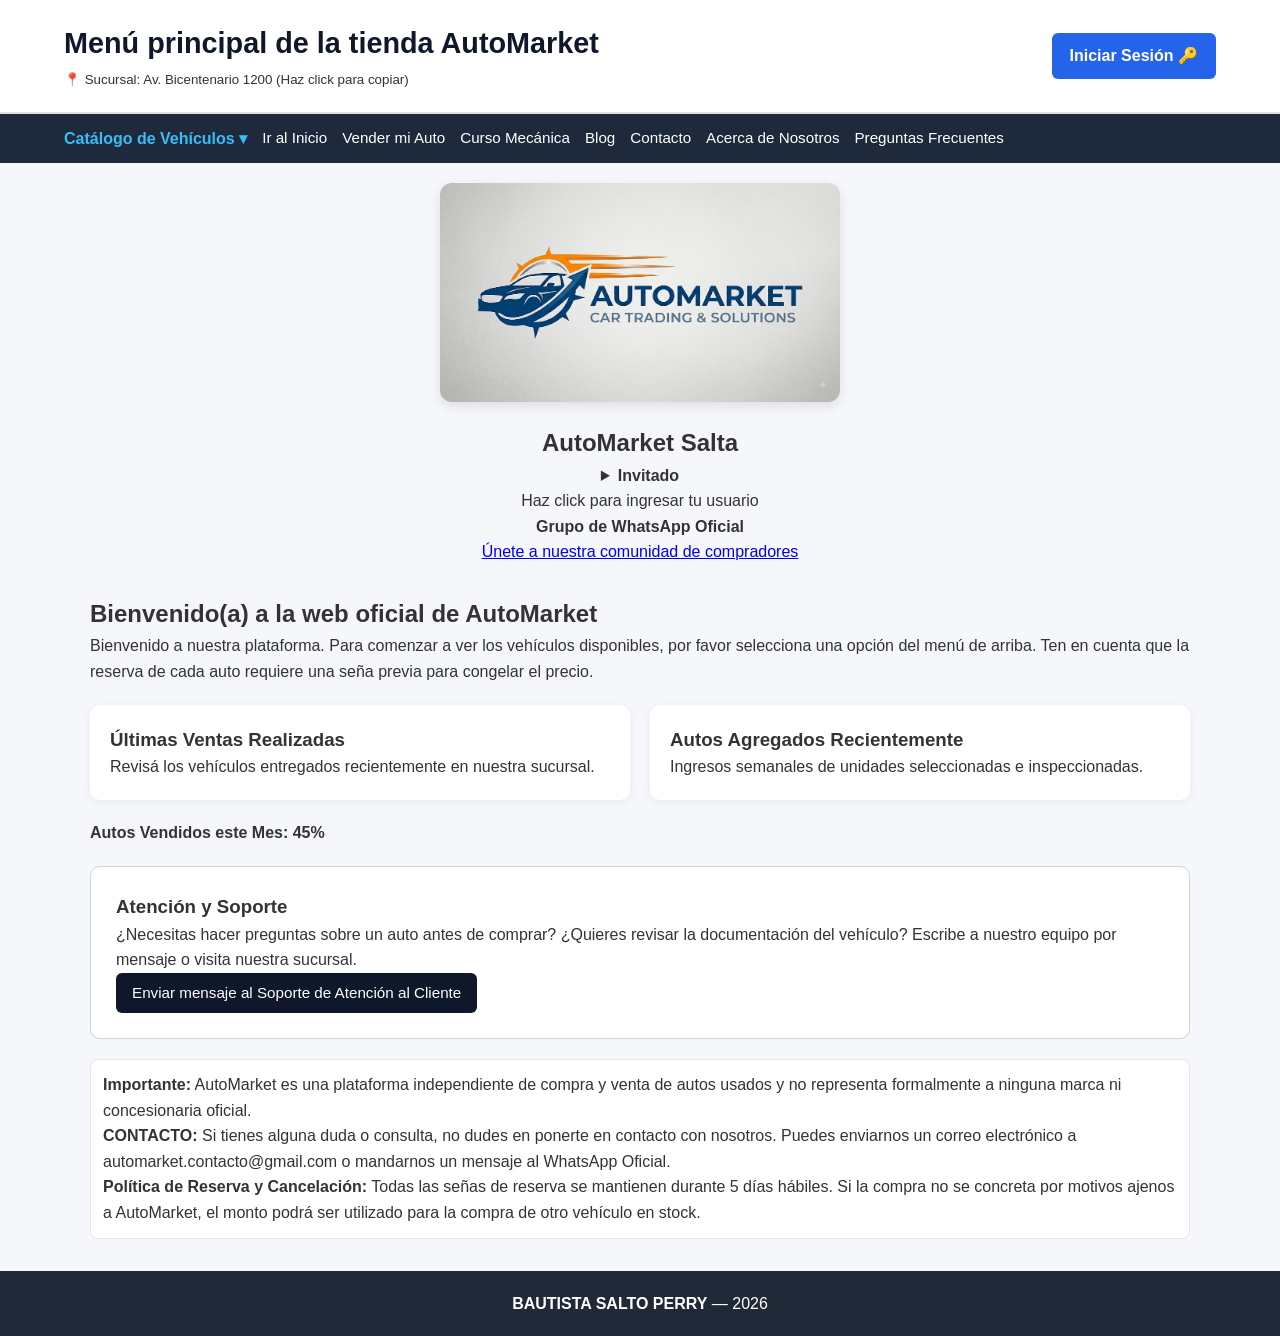
<file: index.html>
<!DOCTYPE html>
<html lang="es">
<head>
    <meta charset="UTF-8">
    <meta name="viewport" content="width=device-width, initial-scale=1.0">
    <title>AutoMarket - Compra y Venta de Autos Usados</title>
    <meta name="description" content="Página oficial de compra y venta de autos usados y seminuevos. Encuentra las mejores ofertas y precios.">
    <link rel="stylesheet" href="estilos.css">
</head>
<body>

    <header>
        <div>
            <h1>Menú principal de la tienda AutoMarket</h1>
            <small style="cursor: pointer;" onclick="navigator.clipboard.writeText('Av. Bicentenario 1200'); alert('¡Dirección copiada!');">
                📍 Sucursal: Av. Bicentenario 1200 (Haz click para copiar)
            </small>
        </div>
        <a href="inicio de sesion.html" class="btn-header">Iniciar Sesión 🔑</a>
    </header>

    <nav>
        <details class="nav-dropdown">
            <summary>Catálogo de Vehículos ▾</summary>
            <div class="dropdown-content">
                <a href="catalogo.html">Ver Todos los Autos</a>
                <a href="detalle de autos.html">Ver Oferta Destacada</a>
            </div>
        </details>
        <a href="index.html">Ir al Inicio</a>
        <a href="vender auto.html">Vender mi Auto</a>
        <a href="curso.html">Curso Mecánica</a>
        <a href="blog.html">Blog</a>
        <a href="contacto.html">Contacto</a>
        <a href="sobre nosotros.html">Acerca de Nosotros</a>
        <a href="preguntas frecuentes.html">Preguntas Frecuentes</a>
    </nav>

    <main>
        <section class="hero-section">
            <img src="foto de auto.jfif" alt="Logotipo oficial de AutoMarket">
            <h2>AutoMarket Salta</h2>
            
            <details class="user-login">
                <summary>
                    <strong>Invitado</strong><br>Haz click para ingresar tu usuario
                </summary>
                <div class="login-box">
                    <p>Introduce tu nombre:</p>
                    <input type="text" placeholder="Tu nombre de comprador"><br><br>
                    
                    <details>
                        <summary class="btn-sub">Ingresar</summary>
                        <p class="success-msg"><strong>Usuario ingresado correctamente</strong></p>
                    </details>
                </div>
            </details>

            <p class="whatsapp-box">
                <strong>Grupo de WhatsApp Oficial</strong><br>
                <a href="https://whatsapp.com" target="_blank">Únete a nuestra comunidad de compradores</a>
            </p>
        </section>

        <section class="info-section">
            <h2>Bienvenido(a) a la web oficial de AutoMarket</h2>
            <p>Bienvenido a nuestra plataforma. Para comenzar a ver los vehículos disponibles, por favor selecciona una opción del menú de arriba. Ten en cuenta que la reserva de cada auto requiere una seña previa para congelar el precio.</p>

            <div class="grid-container">
                <div class="card">
                    <h3>Últimas Ventas Realizadas</h3>
                    <p>Revisá los vehículos entregados recientemente en nuestra sucursal.</p>
                </div>
                <div class="card">
                    <h3>Autos Agregados Recientemente</h3>
                    <p>Ingresos semanales de unidades seleccionadas e inspeccionadas.</p>
                </div>
            </div>

            <div class="notice-card">
                <p><strong>Autos Vendidos este Mes: 45%</strong></p>
            </div>

            <div class="support-box">
                <h3>Atención y Soporte</h3>
                <p>¿Necesitas hacer preguntas sobre un auto antes de comprar? ¿Quieres revisar la documentación del vehículo? Escribe a nuestro equipo por mensaje o visita nuestra sucursal.</p>
                <p><a href="contacto.html" class="btn">Enviar mensaje al Soporte de Atención al Cliente</a></p>
            </div>

            <div class="terms-box">
                <p><strong>Importante:</strong> AutoMarket es una plataforma independiente de compra y venta de autos usados y no representa formalmente a ninguna marca ni concesionaria oficial.</p>
                <p><strong>CONTACTO:</strong> Si tienes alguna duda o consulta, no dudes en ponerte en contacto con nosotros. Puedes enviarnos un correo electrónico a automarket.contacto@gmail.com o mandarnos un mensaje al WhatsApp Oficial.</p>
                <p><strong>Política de Reserva y Cancelación:</strong> Todas las señas de reserva se mantienen durante 5 días hábiles. Si la compra no se concreta por motivos ajenos a AutoMarket, el monto podrá ser utilizado para la compra de otro vehículo en stock.</p>
            </div>
        </section>
    </main>

    <footer>
        <p><strong>BAUTISTA SALTO PERRY</strong> — 2026</p>
    </footer>

</body>
</html>
</file>
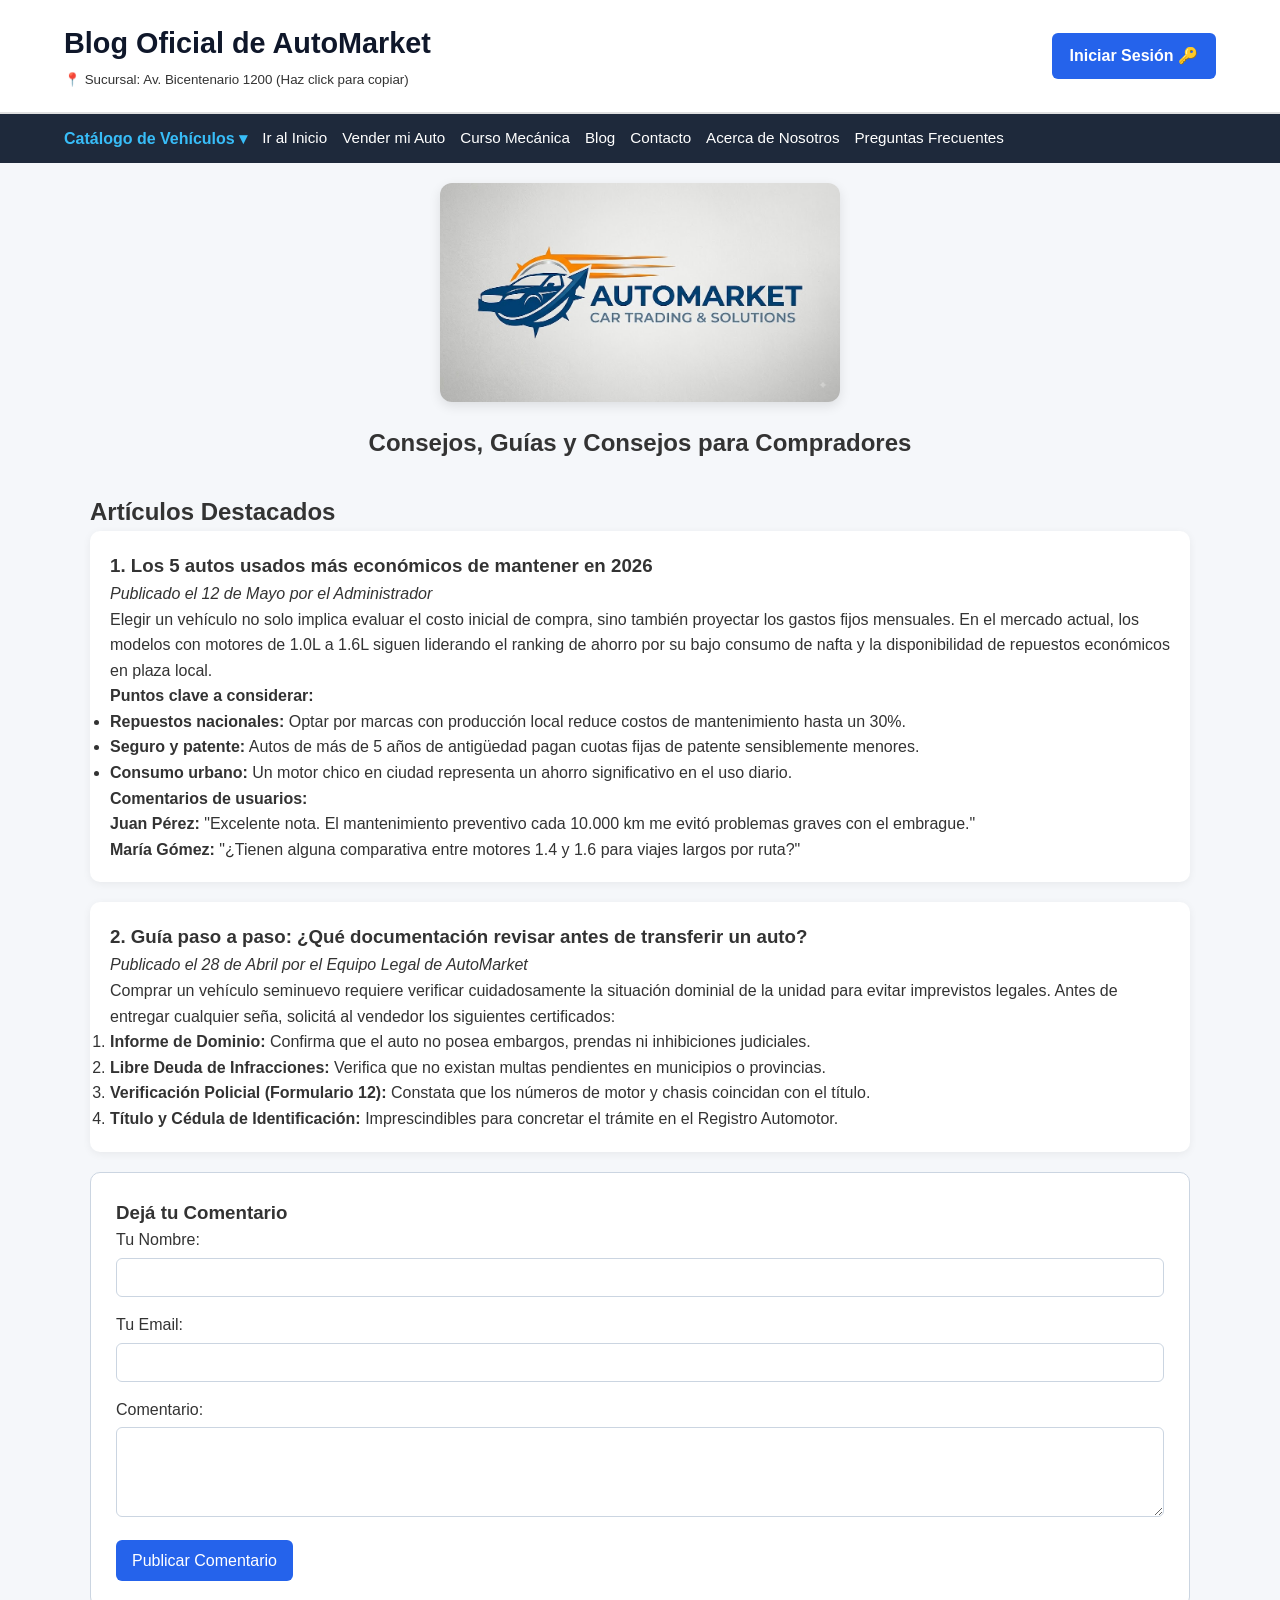
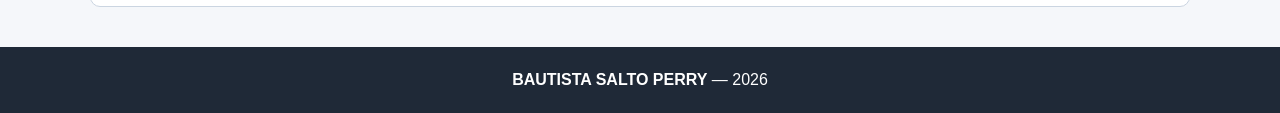
<file: blog.html>
<!DOCTYPE html>
<html lang="es">
<head>
    <meta charset="UTF-8">
    <meta name="viewport" content="width=device-width, initial-scale=1.0">
    <title>Blog Automotor - AutoMarket</title>
    <meta name="description" content="Novedades, consejos de mantenimiento y guías de compra sobre autos usados en AutoMarket.">
    <link rel="stylesheet" href="estilos.css">
</head>
<body>

    <header>
        <div>
            <h1>Blog Oficial de AutoMarket</h1>
            <small style="cursor: pointer;" onclick="navigator.clipboard.writeText('Av. Bicentenario 1200'); alert('¡Dirección copiada!');">
                📍 Sucursal: Av. Bicentenario 1200 (Haz click para copiar)
            </small>
        </div>
        <a href="inicio de sesion.html" class="btn-header">Iniciar Sesión 🔑</a>
    </header>

    <nav>
        <details class="nav-dropdown">
            <summary>Catálogo de Vehículos ▾</summary>
            <div class="dropdown-content">
                <a href="catalogo.html">Ver Todos los Autos</a>
                <a href="detalle de autos.html">Ver Oferta Destacada</a>
            </div>
        </details>
        <a href="index.html">Ir al Inicio</a>
        <a href="vender auto.html">Vender mi Auto</a>
        <a href="curso.html">Curso Mecánica</a>
        <a href="blog.html">Blog</a>
        <a href="contacto.html">Contacto</a>
        <a href="sobre nosotros.html">Acerca de Nosotros</a>
        <a href="preguntas frecuentes.html">Preguntas Frecuentes</a>
    </nav>

    <main>
        <section class="hero-section">
            <img src="foto de auto.jfif" alt="Novedades del Mercado Automotor">
            <h2>Consejos, Guías y Consejos para Compradores</h2>
        </section>

        <h2>Artículos Destacados</h2>

        <article class="card">
            <h3>1. Los 5 autos usados más económicos de mantener en 2026</h3>
            <p><em>Publicado el 12 de Mayo por el Administrador</em></p>
            <p>Elegir un vehículo no solo implica evaluar el costo inicial de compra, sino también proyectar los gastos fijos mensuales. En el mercado actual, los modelos con motores de 1.0L a 1.6L siguen liderando el ranking de ahorro por su bajo consumo de nafta y la disponibilidad de repuestos económicos en plaza local.</p>
            <p><strong>Puntos clave a considerar:</strong></p>
            <ul>
                <li><strong>Repuestos nacionales:</strong> Optar por marcas con producción local reduce costos de mantenimiento hasta un 30%.</li>
                <li><strong>Seguro y patente:</strong> Autos de más de 5 años de antigüedad pagan cuotas fijas de patente sensiblemente menores.</li>
                <li><strong>Consumo urbano:</strong> Un motor chico en ciudad representa un ahorro significativo en el uso diario.</li>
            </ul>
            <p><strong>Comentarios de usuarios:</strong></p>
            <blockquote>
                <p><strong>Juan Pérez:</strong> "Excelente nota. El mantenimiento preventivo cada 10.000 km me evitó problemas graves con el embrague."</p>
                <p><strong>María Gómez:</strong> "¿Tienen alguna comparativa entre motores 1.4 y 1.6 para viajes largos por ruta?"</p>
            </blockquote>
        </article>

        <article class="card">
            <h3>2. Guía paso a paso: ¿Qué documentación revisar antes de transferir un auto?</h3>
            <p><em>Publicado el 28 de Abril por el Equipo Legal de AutoMarket</em></p>
            <p>Comprar un vehículo seminuevo requiere verificar cuidadosamente la situación dominial de la unidad para evitar imprevistos legales. Antes de entregar cualquier seña, solicitá al vendedor los siguientes certificados:</p>
            <ol>
                <li><strong>Informe de Dominio:</strong> Confirma que el auto no posea embargos, prendas ni inhibiciones judiciales.</li>
                <li><strong>Libre Deuda de Infracciones:</strong> Verifica que no existan multas pendientes en municipios o provincias.</li>
                <li><strong>Verificación Policial (Formulario 12):</strong> Constata que los números de motor y chasis coincidan con el título.</li>
                <li><strong>Título y Cédula de Identificación:</strong> Imprescindibles para concretar el trámite en el Registro Automotor.</li>
            </ol>
        </article>

        <section class="support-box">
            <h3>Dejá tu Comentario</h3>
            <form>
                <p>Tu Nombre:<br><input type="text" style="width: 100%;"></p>
                <p>Tu Email:<br><input type="email" style="width: 100%;"></p>
                <p>Comentario:<br><textarea rows="4" style="width: 100%;"></textarea></p>
                <details class="user-login">
                    <summary class="btn-sub">Publicar Comentario</summary>
                    <p class="success-msg"><strong>Comentario enviado para revisión correctamente</strong></p>
                </details>
            </form>
        </section>
    </main>

    <footer>
        <p><strong>BAUTISTA SALTO PERRY</strong> — 2026</p>
    </footer>

</body>
</html>
</file>
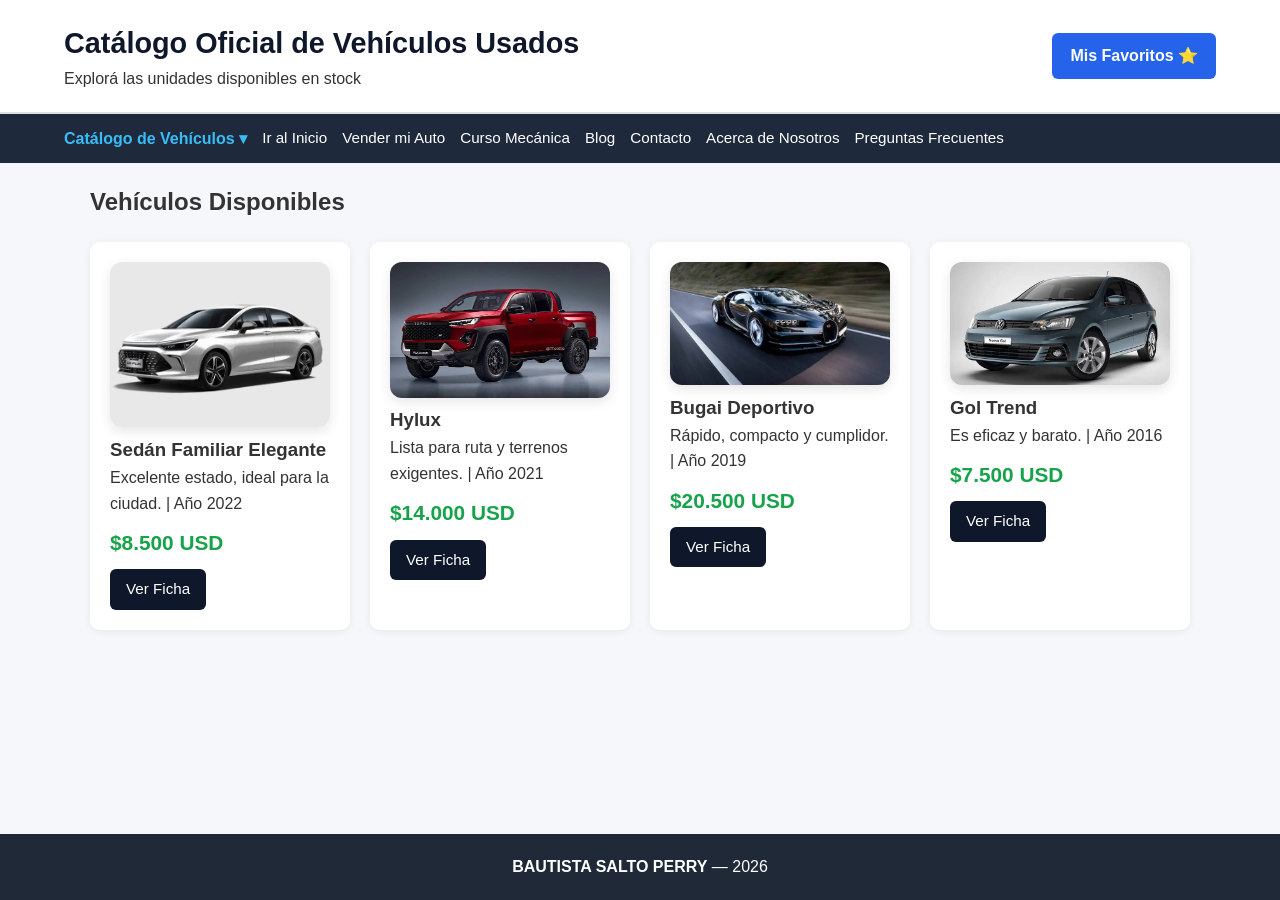
<file: catalogo.html>
<!DOCTYPE html>
<html lang="es">
<head>
    <meta charset="UTF-8">
    <meta name="viewport" content="width=device-width, initial-scale=1.0">
    <title>Catálogo de Vehículos - AutoMarket</title>
    <link rel="stylesheet" href="estilos.css">
</head>
<body>

    <header>
        <div>
            <h1>Catálogo Oficial de Vehículos Usados</h1>
            <p>Explorá las unidades disponibles en stock</p>
        </div>
        <a href="favoritos.html" class="btn-header">Mis Favoritos ⭐</a>
    </header>

    <nav>
        <details class="nav-dropdown">
            <summary>Catálogo de Vehículos ▾</summary>
            <div class="dropdown-content">
                <a href="catalogo.html">Ver Todos los Autos</a>
                <a href="detalle de autos.html">Ver Oferta Destacada</a>
            </div>
        </details>
        <a href="index.html">Ir al Inicio</a>
        <a href="vender auto.html">Vender mi Auto</a>
        <a href="curso.html">Curso Mecánica</a>
        <a href="blog.html">Blog</a>
        <a href="contacto.html">Contacto</a>
        <a href="sobre nosotros.html">Acerca de Nosotros</a>
        <a href="preguntas frecuentes.html">Preguntas Frecuentes</a>
    </nav>

    <main>
        <h2>Vehículos Disponibles</h2>

        <div class="grid-container">
            <div class="card">
                <img src="sedan.jfif" alt="Sedán Familiar">
                <h3>Sedán Familiar Elegante</h3>
                <p>Excelente estado, ideal para la ciudad. | Año 2022</p>
                <div class="price">$8.500 USD</div>
                <a href="detalle de autos.html" class="btn">Ver Ficha</a>
            </div>

            <div class="card">
                <img src="hylux.jfif" alt="Camioneta 4x4">
                <h3>Hylux</h3>
                <p>Lista para ruta y terrenos exigentes. | Año 2021</p>
                <div class="price">$14.000 USD</div>
                <a href="detalle de autos.html" class="btn">Ver Ficha</a>
            </div>

            <div class="card">
                <img src="bugati.jfif" alt="Bugai Deportivo">
                <h3>Bugai Deportivo</h3>
                <p>Rápido, compacto y cumplidor. | Año 2019</p>
                <div class="price">$20.500 USD</div>
                <a href="detalle de autos.html" class="btn">Ver Ficha</a>
            </div>

            <div class="card">
                <img src="gol.jfif" alt="Gol Trend">
                <h3>Gol Trend</h3>
                <p>Es eficaz y barato. | Año 2016</p>
                <div class="price">$7.500 USD</div>
                <a href="detalle de autos.html" class="btn">Ver Ficha</a>
            </div>
        </div>
    </main>

    <footer>
        <p><strong>BAUTISTA SALTO PERRY</strong> — 2026</p>
    </footer>

</body>
</html>
</file>
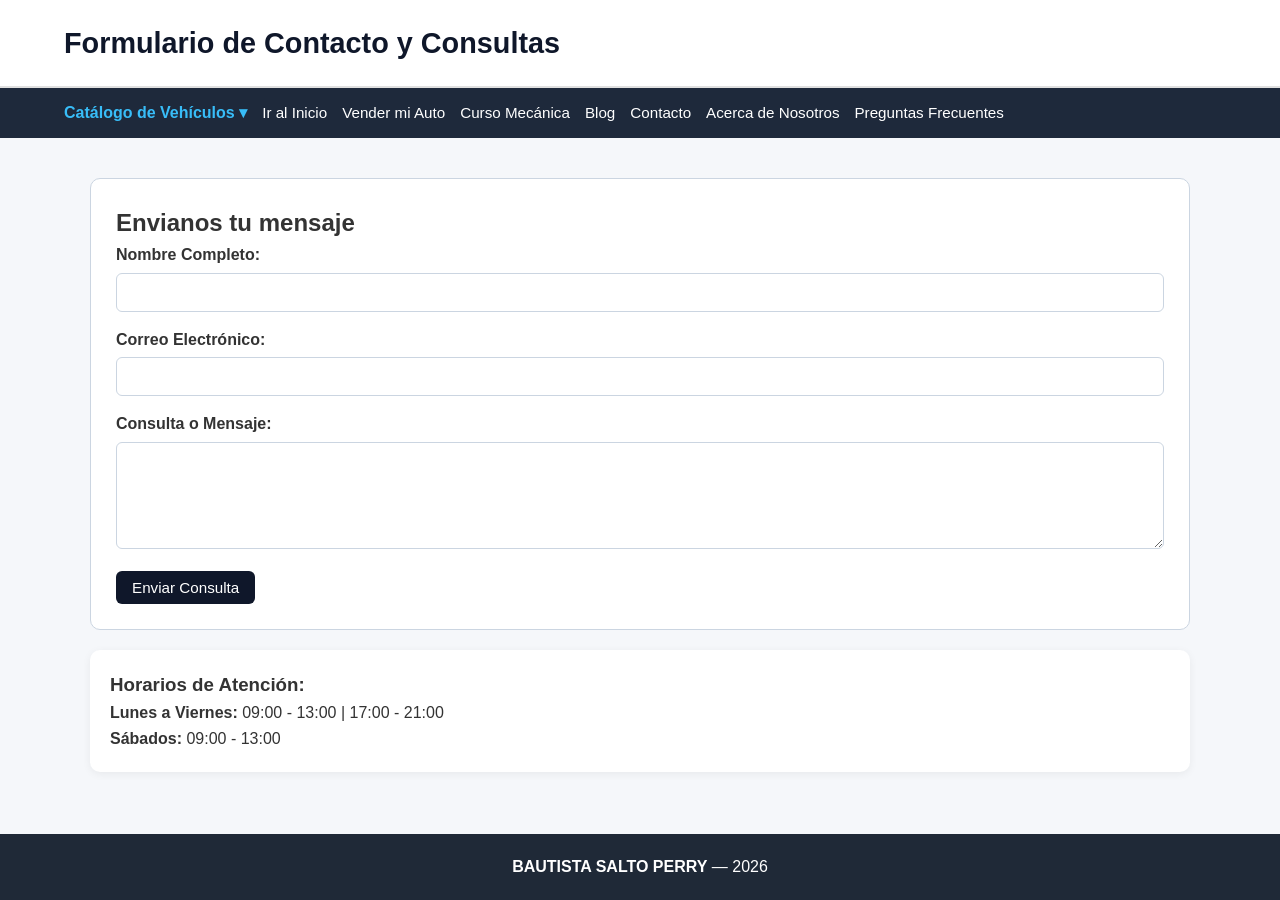
<file: contacto.html>
<!DOCTYPE html>
<html lang="es">
<head>
    <meta charset="UTF-8">
    <meta name="viewport" content="width=device-width, initial-scale=1.0">
    <title>Contacto - AutoMarket</title>
    <link rel="stylesheet" href="estilos.css">
</head>
<body>

    <header>
        <h1>Formulario de Contacto y Consultas</h1>
    </header>

    <nav>
        <details class="nav-dropdown">
            <summary>Catálogo de Vehículos ▾</summary>
            <div class="dropdown-content">
                <a href="catalogo.html">Ver Todos los Autos</a>
                <a href="detalle de autos.html">Ver Oferta Destacada</a>
            </div>
        </details>
        <a href="index.html">Ir al Inicio</a>
        <a href="vender auto.html">Vender mi Auto</a>
        <a href="curso.html">Curso Mecánica</a>
        <a href="blog.html">Blog</a>
        <a href="contacto.html">Contacto</a>
        <a href="sobre nosotros.html">Acerca de Nosotros</a>
        <a href="preguntas frecuentes.html">Preguntas Frecuentes</a>
    </nav>

    <main>
        <section class="support-box">
            <h2>Envianos tu mensaje</h2>
            <form>
                <p><strong>Nombre Completo:</strong><br><input type="text" style="width: 100%;" id="nombre-contacto"></p>
                <p><strong>Correo Electrónico:</strong><br><input type="email" style="width: 100%;" id="email-contacto"></p>
                <p><strong>Consulta o Mensaje:</strong><br><textarea id="mensaje-contacto" rows="5" style="width: 100%;"></textarea></p>
                <button type="submit" class="btn">Enviar Consulta</button>
            </form>
        </section>

        <section class="card">
            <h3>Horarios de Atención:</h3>
            <p><strong>Lunes a Viernes:</strong> 09:00 - 13:00 | 17:00 - 21:00</p>
            <p><strong>Sábados:</strong> 09:00 - 13:00</p>
        </section>
    </main>

    <footer>
        <p><strong>BAUTISTA SALTO PERRY</strong> — 2026</p>
    </footer>

</body>
</html>
</file>
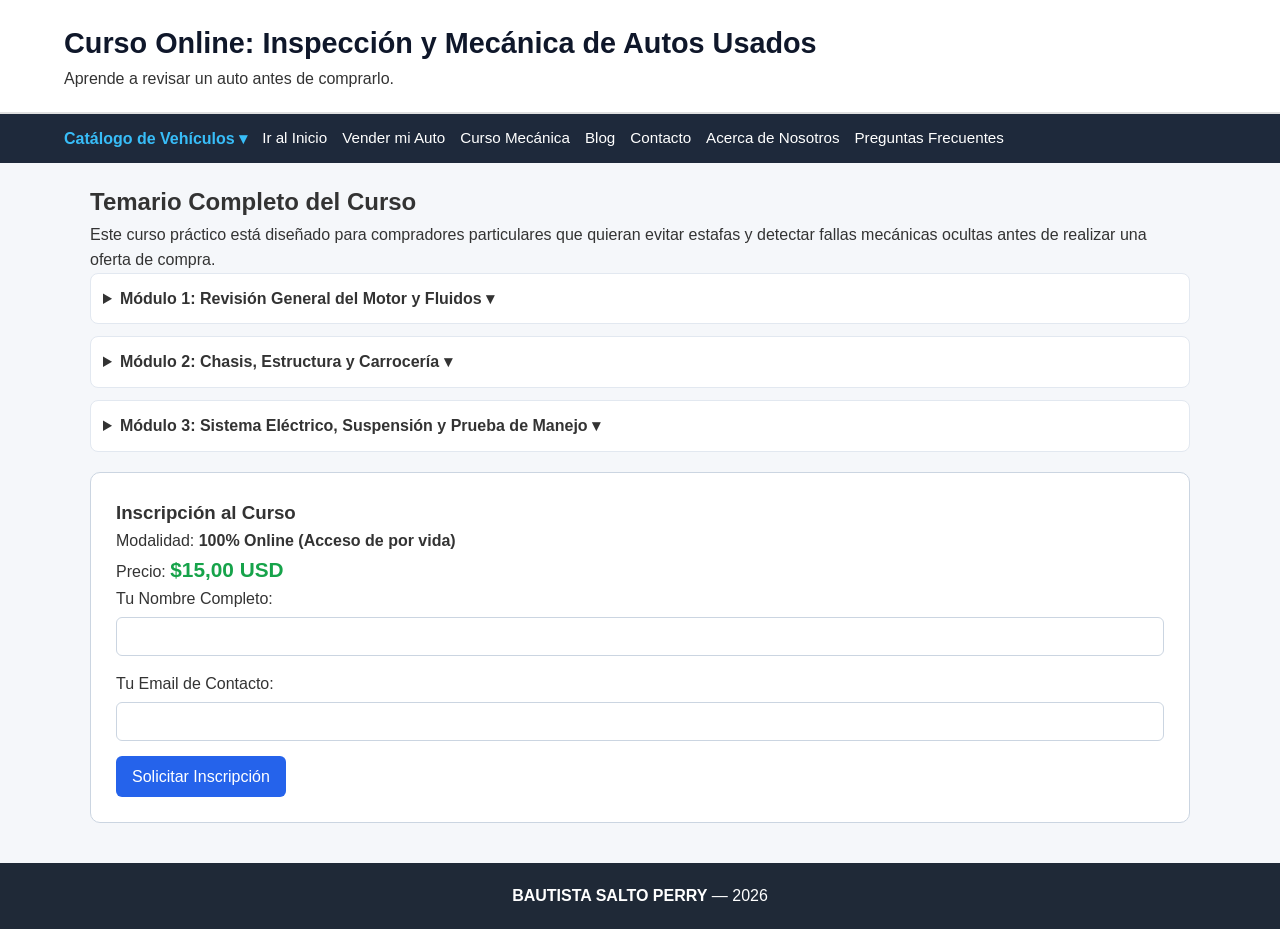
<file: curso.html>
<!DOCTYPE html>
<html lang="es">
<head>
    <meta charset="UTF-8">
    <meta name="viewport" content="width=device-width, initial-scale=1.0">
    <title>Curso Mecánica Básica - AutoMarket</title>
    <link rel="stylesheet" href="estilos.css">
</head>
<body>

    <header>
        <div>
            <h1>Curso Online: Inspección y Mecánica de Autos Usados</h1>
            <p>Aprende a revisar un auto antes de comprarlo.</p>
        </div>
    </header>

    <nav>
        <details class="nav-dropdown">
            <summary>Catálogo de Vehículos ▾</summary>
            <div class="dropdown-content">
                <a href="catalogo.html">Ver Todos los Autos</a>
                <a href="detalle de autos.html">Ver Oferta Destacada</a>
            </div>
        </details>
        <a href="index.html">Ir al Inicio</a>
        <a href="vender auto.html">Vender mi Auto</a>
        <a href="curso.html">Curso Mecánica</a>
        <a href="blog.html">Blog</a>
        <a href="contacto.html">Contacto</a>
        <a href="sobre nosotros.html">Acerca de Nosotros</a>
        <a href="preguntas frecuentes.html">Preguntas Frecuentes</a>
    </nav>

    <main>
        <h2>Temario Completo del Curso</h2>
        <p>Este curso práctico está diseñado para compradores particulares que quieran evitar estafas y detectar fallas mecánicas ocultas antes de realizar una oferta de compra.</p>

        <details class="terms-box">
            <summary><strong>Módulo 1: Revisión General del Motor y Fluidos ▾</strong></summary>
            <ul>
                <li>Control del nivel y textura del aceite (detección de agua o restos metálicos).</li>
                <li>Verificación del depósito de líquido refrigerante y búsqueda de fugas en mangueras.</li>
                <li>Prueba de encendido en frío: ruidos de válvulas, tensor de distribución y alternador.</li>
                <li>Identificación del humo del escape: azul (aceite), blanco (refrigerante) o negro (mala combustión).</li>
            </ul>
        </details>

        <details class="terms-box">
            <summary><strong>Módulo 2: Chasis, Estructura y Carrocería ▾</strong></summary>
            <ul>
                <li>Detección de masilla y repintados mediante diferencia de tono o luz reflectante.</li>
                <li>Revisión de parantes, zócalos y baúl para confirmar la ausencia de choques estructurales.</li>
                <li>Verificación del estado de los neumáticos, desgaste irregular y fecha de fabricación (DOT).</li>
            </ul>
        </details>

        <details class="terms-box">
            <summary><strong>Módulo 3: Sistema Eléctrico, Suspensión y Prueba de Manejo ▾</strong></summary>
            <ul>
                <li>Testeo de aire acondicionado, levanta cristales, instrumental y luces en tablero.</li>
                <li>Evaluación de amortiguadores, bujes, cazoletas y tren delantero en movimiento.</li>
                <li>Comprobación de la caja de cambios: acople de marchas, dureza del pedal de embrague y frenado.</li>
            </ul>
        </details>

        <section class="support-box">
            <h3>Inscripción al Curso</h3>
            <p>Modalidad: <strong>100% Online (Acceso de por vida)</strong></p>
            <p>Precio: <strong class="price">$15,00 USD</strong></p>
            <form>
                <p>Tu Nombre Completo:<br><input type="text" style="width: 100%;"></p>
                <p>Tu Email de Contacto:<br><input type="email" style="width: 100%;"></p>
                <details class="user-login">
                    <summary class="btn-sub">Solicitar Inscripción</summary>
                    <p class="success-msg"><strong>Solicitud enviada. Te contactaremos por email.</strong></p>
                </details>
            </form>
        </section>
    </main>

    <footer>
        <p><strong>BAUTISTA SALTO PERRY</strong> — 2026</p>
    </footer>

</body>
</html>
</file>
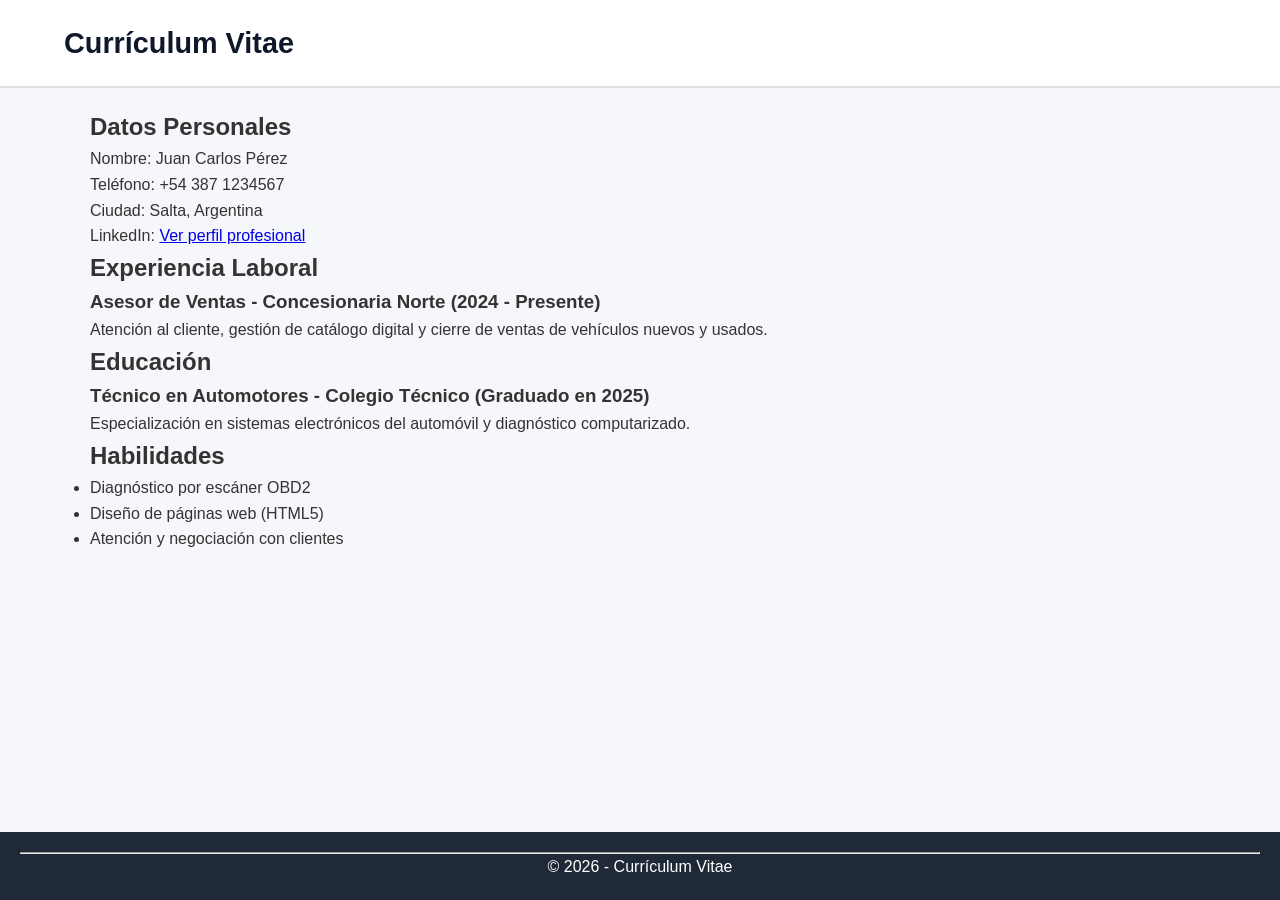
<file: CV.html>
<!DOCTYPE html>
<html lang="es">
<head>
    <meta charset="UTF-8">
    <title>CV Profesional</title>
    <link rel="stylesheet" href="estilos.css">
</head>
<body>

<header>
    <h1>Currículum Vitae</h1>
</header>

<main>
    <h2>Datos Personales</h2>
    <p>Nombre: Juan Carlos Pérez</p>
    <p>Teléfono: +54 387 1234567</p>
    <p>Ciudad: Salta, Argentina</p>
    <p>LinkedIn: <a href="https://linkedin.com" target="_blank">Ver perfil profesional</a></p>

    <h2>Experiencia Laboral</h2>
    <h3>Asesor de Ventas - Concesionaria Norte (2024 - Presente)</h3>
    <p>Atención al cliente, gestión de catálogo digital y cierre de ventas de vehículos nuevos y usados.</p>

    <h2>Educación</h2>
    <h3>Técnico en Automotores - Colegio Técnico (Graduado en 2025)</h3>
    <p>Especialización en sistemas electrónicos del automóvil y diagnóstico computarizado.</p>

    <h2>Habilidades</h2>
    <ul>
        <li>Diagnóstico por escáner OBD2</li>
        <li>Diseño de páginas web (HTML5)</li>
        <li>Atención y negociación con clientes</li>
    </ul>
</main>

<footer>
    <hr>
    <p>© 2026 - Currículum Vitae</p>
</footer>

</body>
</html>
</file>
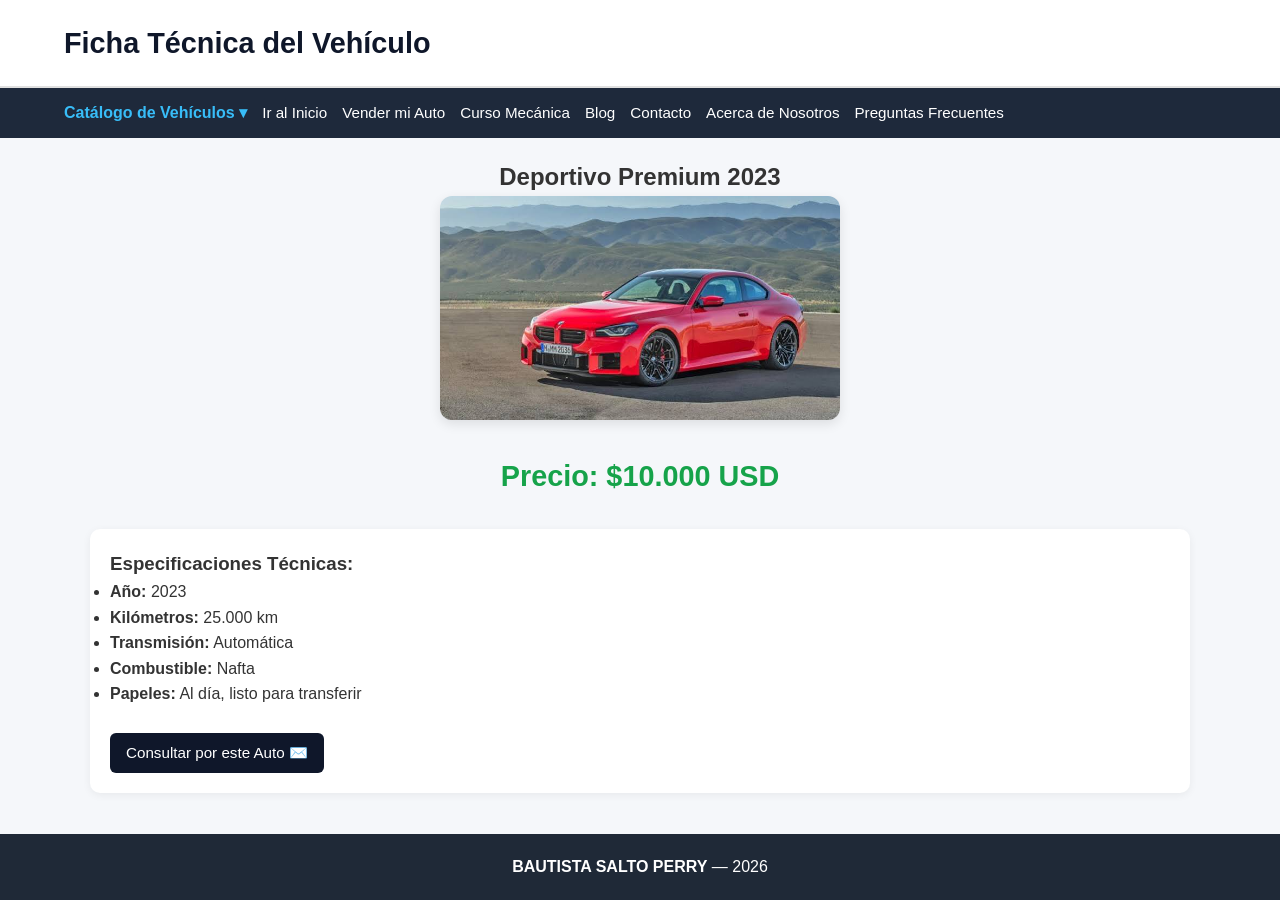
<file: detalle de autos.html>
<!DOCTYPE html>
<html lang="es">
<head>
    <meta charset="UTF-8">
    <meta name="viewport" content="width=device-width, initial-scale=1.0">
    <title>Detalle del Vehículo - AutoMarket</title>
    <link rel="stylesheet" href="estilos.css">
</head>
<body>

    <header>
        <h1>Ficha Técnica del Vehículo</h1>
    </header>

    <nav>
        <details class="nav-dropdown">
            <summary>Catálogo de Vehículos ▾</summary>
            <div class="dropdown-content">
                <a href="catalogo.html">Ver Todos los Autos</a>
                <a href="detalle de autos.html">Ver Oferta Destacada</a>
            </div>
        </details>
        <a href="index.html">Ir al Inicio</a>
        <a href="vender auto.html">Vender mi Auto</a>
        <a href="curso.html">Curso Mecánica</a>
        <a href="blog.html">Blog</a>
        <a href="contacto.html">Contacto</a>
        <a href="sobre nosotros.html">Acerca de Nosotros</a>
        <a href="preguntas frecuentes.html">Preguntas Frecuentes</a>
    </nav>

    <main>
        <section class="hero-section">
            <h2>Deportivo Premium 2023</h2>
            <img src="deprtivo.jfif" alt="Auto Deportivo">
            <div class="price" style="font-size: 1.8rem;">Precio: $10.000 USD</div>
        </section>

        <section class="card">
            <h3>Especificaciones Técnicas:</h3>
            <ul>
                <li><strong>Año:</strong> 2023</li>
                <li><strong>Kilómetros:</strong> 25.000 km</li>
                <li><strong>Transmisión:</strong> Automática</li>
                <li><strong>Combustible:</strong> Nafta</li>
                <li><strong>Papeles:</strong> Al día, listo para transferir</li>
            </ul>
            <br>
            <a href="contacto.html" class="btn">Consultar por este Auto ✉️</a>
        </section>
    </main>

    <footer>
        <p><strong>BAUTISTA SALTO PERRY</strong> — 2026</p>
    </footer>

</body>
</html>
</file>
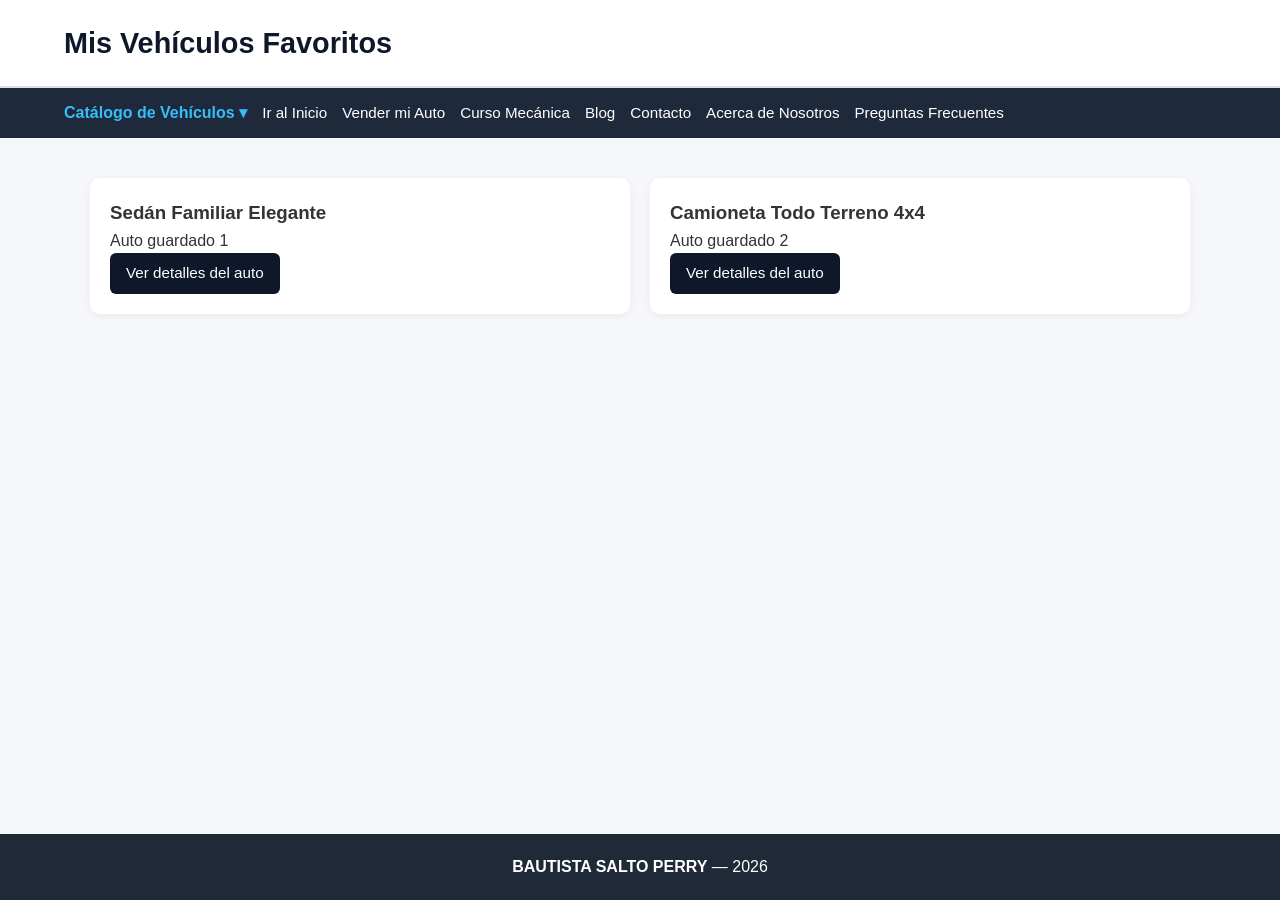
<file: favoritos.html>
<!DOCTYPE html>
<html lang="es">
<head>
    <meta charset="UTF-8">
    <meta name="viewport" content="width=device-width, initial-scale=1.0">
    <title>Favoritos - AutoMarket</title>
    <link rel="stylesheet" href="estilos.css">
</head>
<body>

    <header>
        <h1>Mis Vehículos Favoritos</h1>
    </header>

    <nav>
        <details class="nav-dropdown">
            <summary>Catálogo de Vehículos ▾</summary>
            <div class="dropdown-content">
                <a href="catalogo.html">Ver Todos los Autos</a>
                <a href="detalle de autos.html">Ver Oferta Destacada</a>
            </div>
        </details>
        <a href="index.html">Ir al Inicio</a>
        <a href="vender auto.html">Vender mi Auto</a>
        <a href="curso.html">Curso Mecánica</a>
        <a href="blog.html">Blog</a>
        <a href="contacto.html">Contacto</a>
        <a href="sobre nosotros.html">Acerca de Nosotros</a>
        <a href="preguntas frecuentes.html">Preguntas Frecuentes</a>
    </nav>
    <main>
        <div class="grid-container">
            <article class="card">
                <h3>Sedán Familiar Elegante</h3>
                <p>Auto guardado 1</p>
                <a href="detalle de autos.html" class="btn">Ver detalles del auto</a>
            </article>

            <article class="card">
                <h3>Camioneta Todo Terreno 4x4</h3>
                <p>Auto guardado 2</p>
                <a href="detalle de autos.html" class="btn">Ver detalles del auto</a>
            </article>
        </div>
    </main>

    <footer>
        <p><strong>BAUTISTA SALTO PERRY</strong> — 2026</p>
    </footer>

</body>
</html>
</file>
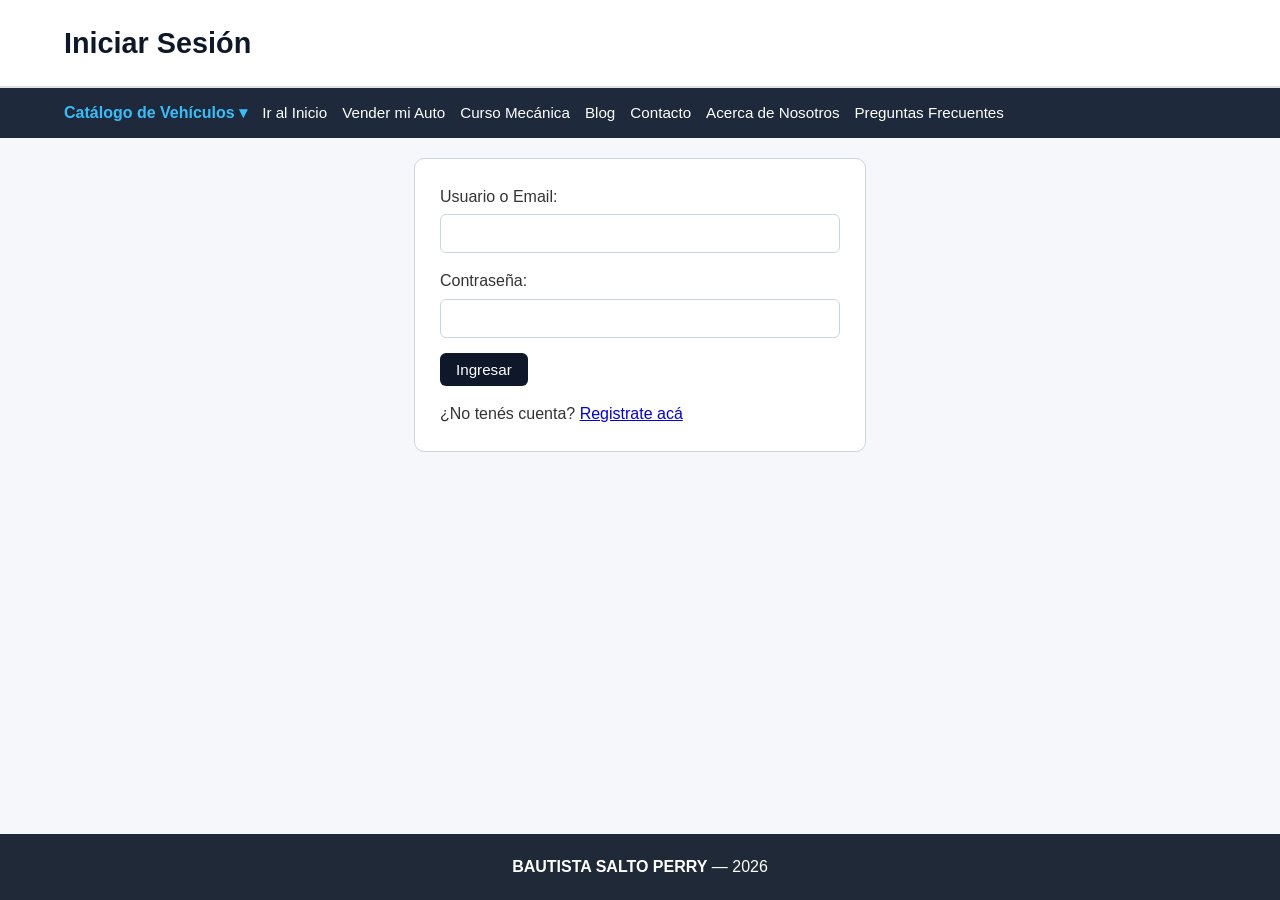
<file: inicio de sesion.html>
<!DOCTYPE html>
<html lang="es">
<head>
    <meta charset="UTF-8">
    <meta name="viewport" content="width=device-width, initial-scale=1.0">
    <title>Iniciar Sesión - AutoMarket</title>
    <link rel="stylesheet" href="estilos.css">
</head>
<body>

    <header>
        <h1>Iniciar Sesión</h1>
    </header>

    <nav>
        <details class="nav-dropdown">
            <summary>Catálogo de Vehículos ▾</summary>
            <div class="dropdown-content">
                <a href="catalogo.html">Ver Todos los Autos</a>
                <a href="detalle de autos.html">Ver Oferta Destacada</a>
            </div>
        </details>
        <a href="index.html">Ir al Inicio</a>
        <a href="vender auto.html">Vender mi Auto</a>
        <a href="curso.html">Curso Mecánica</a>
        <a href="blog.html">Blog</a>
        <a href="contacto.html">Contacto</a>
        <a href="sobre nosotros.html">Acerca de Nosotros</a>
        <a href="preguntas frecuentes.html">Preguntas Frecuentes</a>
    </nav>

    <main>
        <section class="support-box" style="max-width: 400px; margin: 0 auto;">
            <form>
                <p>Usuario o Email:<br><input type="text" id="login-email" style="width: 100%;"></p>
                <p>Contraseña:<br><input type="password" id="login-password" style="width: 100%;"></p>
                <button type="submit" class="btn">Ingresar</button>
            </form>
            <p style="margin-top: 15px;">¿No tenés cuenta? <a href="registro.html">Registrate acá</a></p>
        </section>
    </main>

    <footer>
        <p><strong>BAUTISTA SALTO PERRY</strong> — 2026</p>
    </footer>

</body>
</html>
</file>
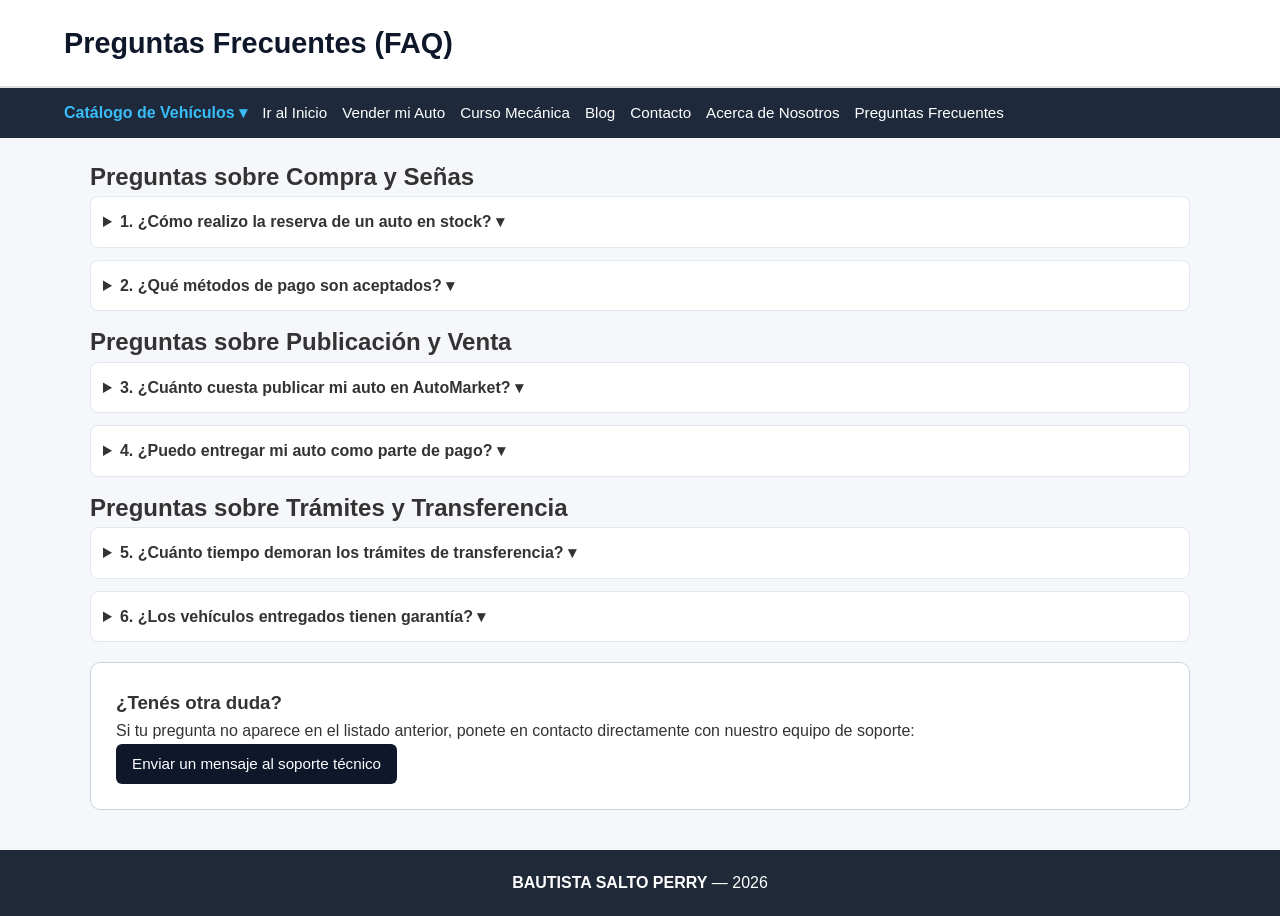
<file: preguntas frecuentes.html>
<!DOCTYPE html>
<html lang="es">
<head>
    <meta charset="UTF-8">
    <meta name="viewport" content="width=device-width, initial-scale=1.0">
    <title>Preguntas Frecuentes - AutoMarket</title>
    <link rel="stylesheet" href="estilos.css">
</head>
<body>

    <header>
        <h1>Preguntas Frecuentes (FAQ)</h1>
    </header>

    <nav>
        <details class="nav-dropdown">
            <summary>Catálogo de Vehículos ▾</summary>
            <div class="dropdown-content">
                <a href="catalogo.html">Ver Todos los Autos</a>
                <a href="detalle de autos.html">Ver Oferta Destacada</a>
            </div>
        </details>
        <a href="index.html">Ir al Inicio</a>
        <a href="vender auto.html">Vender mi Auto</a>
        <a href="curso.html">Curso Mecánica</a>
        <a href="blog.html">Blog</a>
        <a href="contacto.html">Contacto</a>
        <a href="sobre nosotros.html">Acerca de Nosotros</a>
        <a href="preguntas frecuentes.html">Preguntas Frecuentes</a>
    </nav>

    <main>
        <h2>Preguntas sobre Compra y Señas</h2>

        <details class="terms-box">
            <summary><strong>1. ¿Cómo realizo la reserva de un auto en stock? ▾</strong></summary>
            <p>Para congelar el valor de un vehículo publicado, podés realizar una seña equivalente al 5% del valor total en nuestra sucursal o mediante transferencia bancaria. Esta reserva congela la unidad por un plazo de 5 días hábiles mientras se completa la verificación de la documentación.</p>
        </details>

        <details class="terms-box">
            <summary><strong>2. ¿Qué métodos de pago son aceptados? ▾</strong></summary>
            <p>Aceptamos pago en efectivo (Pesos o Dólares según la cotización del día), transferencias bancarias directas, o financiación parcial combinada con la entrega de un vehículo usado como parte de pago.</p>
        </details>

        <h2>Preguntas sobre Publicación y Venta</h2>

        <details class="terms-box">
            <summary><strong>3. ¿Cuánto cuesta publicar mi auto en AutoMarket? ▾</strong></summary>
            <p>La publicación básica de tu vehículo es <strong>100% gratuita</strong>. Solo cobramos una comisión de gestión una vez concretada la venta si decidís consignar la unidad con nosotros en nuestra sucursal.</p>
        </details>

        <details class="terms-box">
            <summary><strong>4. ¿Puedo entregar mi auto como parte de pago? ▾</strong></summary>
            <p>Sí, aceptamos permutas. Coordinamos una inspección presencial en nuestro taller para evaluar el estado general de tu vehículo y darte una tasación justa en el acto.</p>
        </details>

        <h2>Preguntas sobre Trámites y Transferencia</h2>

        <details class="terms-box">
            <summary><strong>5. ¿Cuánto tiempo demoran los trámites de transferencia? ▾</strong></summary>
            <p>La gestoría interna de AutoMarket ingresa el trámite de transferencia en el Registro Automotor correspondiente. Por lo general, la entrega de la cédula y título a nombre del nuevo titular demora entre 24 y 72 horas hábiles.</p>
        </details>

        <details class="terms-box">
            <summary><strong>6. ¿Los vehículos entregados tienen garantía? ▾</strong></summary>
            <p>Todas nuestras unidades revisadas por el taller propio cuentan con una garantía mecánica legal de 3 meses sobre el motor y la caja de cambios.</p>
        </details>

        <section class="support-box">
            <h3>¿Tenés otra duda?</h3>
            <p>Si tu pregunta no aparece en el listado anterior, ponete en contacto directamente con nuestro equipo de soporte:</p>
            <p><a href="contacto.html" class="btn">Enviar un mensaje al soporte técnico</a></p>
        </section>
    </main>

    <footer>
        <p><strong>BAUTISTA SALTO PERRY</strong> — 2026</p>
    </footer>

</body>
</html>
</file>
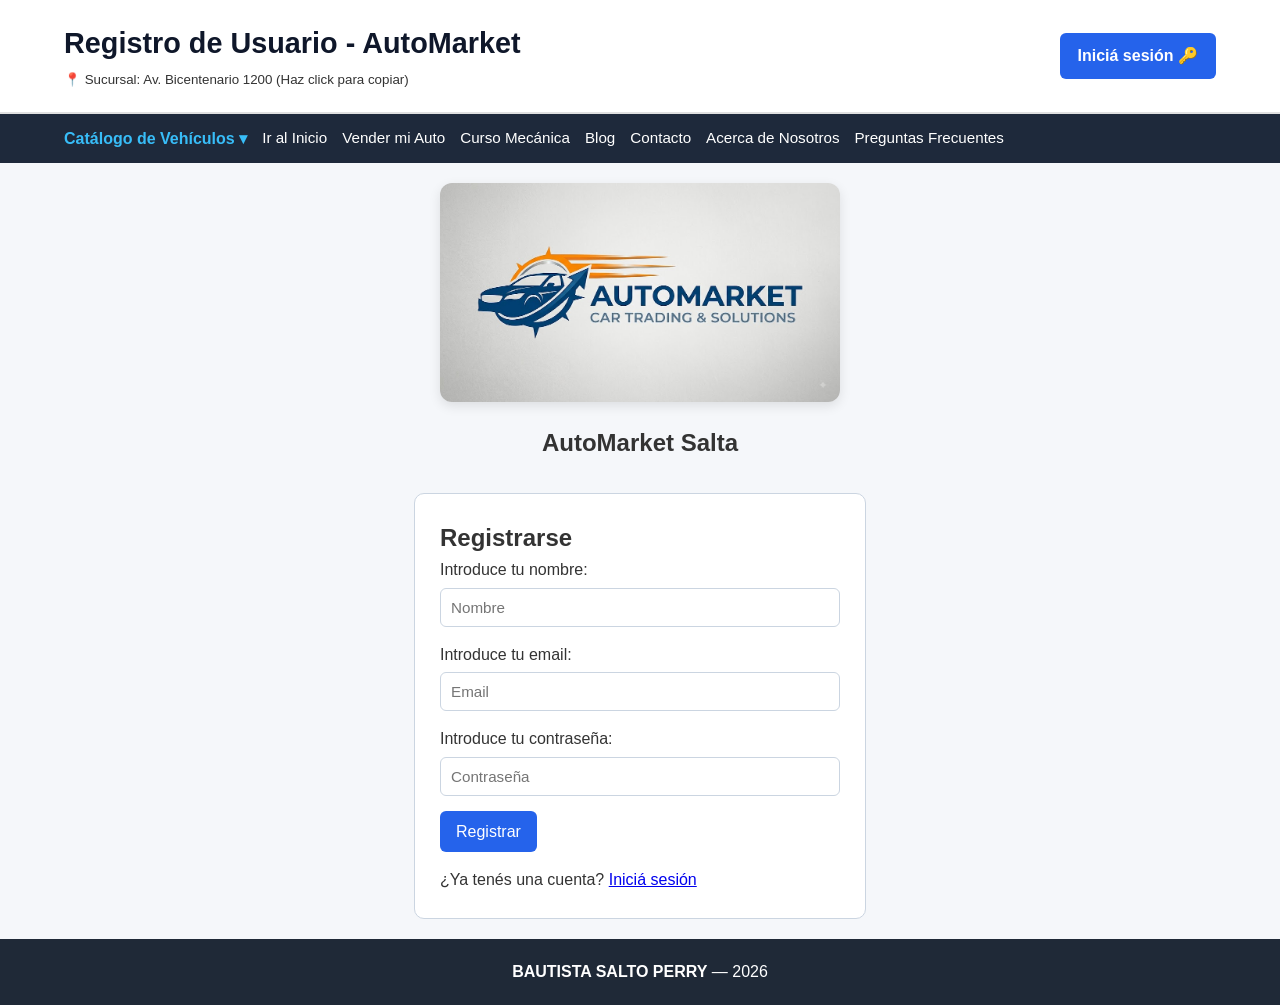
<file: registro.html>
<!DOCTYPE html>
<html lang="es">
<head>
    <meta charset="UTF-8">
    <meta name="viewport" content="width=device-width, initial-scale=1.0">
    <title>Registro - AutoMarket</title>
    <link rel="stylesheet" href="estilos.css">
</head>
<body>

    <header>
        <div>
            <h1>Registro de Usuario - AutoMarket</h1>
            <small style="cursor: pointer;" onclick="navigator.clipboard.writeText('Av. Bicentenario 1200'); alert('¡Dirección copiada!');">
                📍 Sucursal: Av. Bicentenario 1200 (Haz click para copiar)
            </small>
        </div>
        <a href="inicio de sesion.html" class="btn-header">Iniciá sesión 🔑</a>
    </header>

    <nav>
        <details class="nav-dropdown">
            <summary>Catálogo de Vehículos ▾</summary>
            <div class="dropdown-content">
                <a href="catalogo.html">Ver Todos los Autos</a>
                <a href="detalle de autos.html">Ver Oferta Destacada</a>
            </div>
        </details>
        <a href="index.html">Ir al Inicio</a>
        <a href="vender auto.html">Vender mi Auto</a>
        <a href="curso.html">Curso Mecánica</a>
        <a href="blog.html">Blog</a>
        <a href="contacto.html">Contacto</a>
        <a href="sobre nosotros.html">Acerca de Nosotros</a>
        <a href="preguntas frecuentes.html">Preguntas Frecuentes</a>
    </nav>

    <main>
        <section class="hero-section">
            <img src="foto de auto.jfif" alt="Logotipo oficial de AutoMarket">
            <h2>AutoMarket Salta</h2>
        </section>

        <section class="support-box" style="max-width: 400px; margin: 0 auto;">
            <h2>Registrarse</h2>
            <form>
                <p>Introduce tu nombre:<br>
                <input type="text" placeholder="Nombre" style="width: 100%;"></p>
                
                <p>Introduce tu email:<br>
                <input type="email" placeholder="Email" style="width: 100%;"></p>

                <p>Introduce tu contraseña:<br>
                <input type="password" placeholder="Contraseña" style="width: 100%;"></p>
                
                <details class="user-login">
                    <summary class="btn-sub">Registrar</summary>
                    <p class="success-msg"><strong>Usuario registrado correctamente</strong></p>
                </details>
            </form>
            <p style="margin-top: 15px;">¿Ya tenés una cuenta? <a href="inicio de sesion.html">Iniciá sesión</a></p>
        </section>
    </main>

    <footer>
        <p><strong>BAUTISTA SALTO PERRY</strong> — 2026</p>
    </footer>

</body>
</html>
</file>
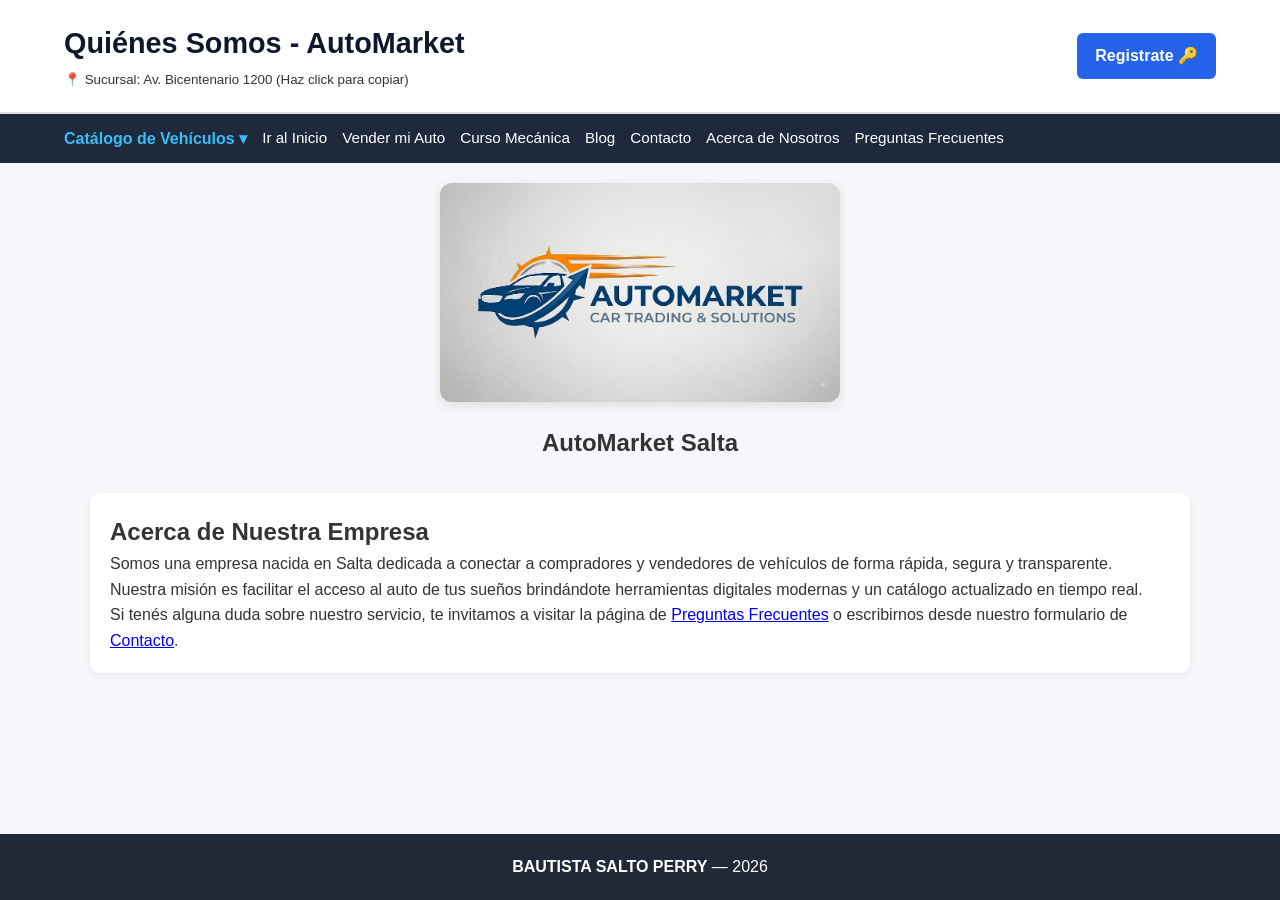
<file: sobre nosotros.html>
<!DOCTYPE html>
<html lang="es">
<head>
    <meta charset="UTF-8">
    <meta name="viewport" content="width=device-width, initial-scale=1.0">
    <title>Quiénes Somos - AutoMarket</title>
    <link rel="stylesheet" href="estilos.css">
</head>
<body>

    <header>
        <div>
            <h1>Quiénes Somos - AutoMarket</h1>
            <small style="cursor: pointer;" onclick="navigator.clipboard.writeText('Av. Bicentenario 1200'); alert('¡Dirección copiada!');">
                📍 Sucursal: Av. Bicentenario 1200 (Haz click para copiar)
            </small>
        </div>
        <a href="registro.html" class="btn-header">Registrate 🔑</a>
    </header>

    <nav>
        <details class="nav-dropdown">
            <summary>Catálogo de Vehículos ▾</summary>
            <div class="dropdown-content">
                <a href="catalogo.html">Ver Todos los Autos</a>
                <a href="detalle de autos.html">Ver Oferta Destacada</a>
            </div>
        </details>
        <a href="index.html">Ir al Inicio</a>
        <a href="vender auto.html">Vender mi Auto</a>
        <a href="curso.html">Curso Mecánica</a>
        <a href="blog.html">Blog</a>
        <a href="contacto.html">Contacto</a>
        <a href="sobre nosotros.html">Acerca de Nosotros</a>
        <a href="preguntas frecuentes.html">Preguntas Frecuentes</a>
    </nav>

    <main>
        <section class="hero-section">
            <img src="foto de auto.jfif" alt="Oficinas corporativas">
            <h2>AutoMarket Salta</h2>
        </section>

        <section class="card">
            <h2>Acerca de Nuestra Empresa</h2>
            <p>Somos una empresa nacida en Salta dedicada a conectar a compradores y vendedores de vehículos de forma rápida, segura y transparente.</p>
            <p>Nuestra misión es facilitar el acceso al auto de tus sueños brindándote herramientas digitales modernas y un catálogo actualizado en tiempo real.</p>
            <p>Si tenés alguna duda sobre nuestro servicio, te invitamos a visitar la página de <a href="preguntas frecuentes.html">Preguntas Frecuentes</a> o escribirnos desde nuestro formulario de <a href="contacto.html">Contacto</a>.</p>
        </section>
    </main>

    <footer>
        <p><strong>BAUTISTA SALTO PERRY</strong> — 2026</p>
    </footer>

</body>
</html>
</file>
<file: estilos.css>
/* ===================================================
   1. CONFIGURACIÓN GENERAL Y FUENTES
   =================================================== */
* {
    margin: 0;
    padding: 0;
    box-sizing: border-border-box;
    font-family: 'Segoe UI', Tahoma, Geneva, Verdana, sans-serif;
}

/* Fondo en formato RGB (Requisito: Fondo en RGB) */
body {
    background-color: rgb(245, 247, 250);
    color: #333333;
    line-height: 1.6;
    display: flex;
    flex-direction: column;
    min-height: 100vh;
}

main {
    flex: 1;
    max-width: 1100px;
    width: 90%;
    margin: 20px auto;
}

/* ===================================================
   2. ENCABEZADO (HEADER)
   =================================================== */
header {
    background-color: #ffffff;
    padding: 20px 5%;
    display: flex;
    justify-content: space-between;
    align-items: center;
    border-bottom: 2px solid #e0e0e0;
}

header h1 {
    font-size: 1.8rem;
    color: #0f172a;
}

.btn-header {
    background-color: #2563eb;
    color: #ffffff;
    padding: 10px 18px;
    text-decoration: none;
    border-radius: 6px;
    font-weight: bold;
    transition: background-color 0.3s ease;
}

.btn-header:hover {
    background-color: #1d4ed8;
}

/* ===================================================
   3. MENÚ DE NAVEGACIÓN (NAV)
   Requisito: Menú en HEX
   =================================================== */
nav {
    background-color: #1e293b; /* Color Hexadecimal */
    padding: 12px 5%;
    display: flex;
    flex-wrap: wrap;
    align-items: center;
    gap: 15px;
}

nav a {
    color: #ffffff;
    text-decoration: none;
    font-weight: 500;
    font-size: 0.95rem;
    transition: color 0.2s ease;
}

nav a:hover {
    color: #38bdf8;
}

/* Dropdown del menú */
.nav-dropdown {
    position: relative;
    display: inline-block;
}

.nav-dropdown summary {
    color: #38bdf8;
    font-weight: bold;
    cursor: pointer;
    list-style: none;
}

.dropdown-content {
    position: absolute;
    top: 25px;
    left: 0;
    background-color: #ffffff;
    border: 1px solid #cbd5e1;
    border-radius: 6px;
    box-shadow: 0 4px 12px rgba(0, 0, 0, 0.15);
    padding: 10px;
    z-index: 100;
    min-width: 180px;
}

.dropdown-content a {
    color: #1e293b;
    display: block;
    margin-bottom: 8px;
}

.dropdown-content a:hover {
    color: #2563eb;
}

/* ===================================================
   4. ESTILIZADO DE IMÁGENES
   =================================================== */
img {
    max-width: 100%;
    height: auto;
    border-radius: 12px;                  /* Bordes redondeados */
    box-shadow: 0 4px 12px rgba(0, 0, 0, 0.1); /* Sombra suave */
    object-fit: cover;                    /* Evita distorsión */
    transition: transform 0.3s ease, box-shadow 0.3s ease;
}

img:hover {
    transform: translateY(-4px) scale(1.02); /* Efecto hover */
    box-shadow: 0 8px 20px rgba(0, 0, 0, 0.18);
}

/* ===================================================
   5. TARJETAS Y CONTENEDORES (CARDS & GRID)
   =================================================== */
.grid-container {
    display: grid;
    grid-template-columns: repeat(auto-fit, minmax(240px, 1fr));
    gap: 20px;
    margin-top: 20px;
}

.card {
    background-color: #ffffff;
    padding: 20px;
    border-radius: 10px;
    box-shadow: 0 2px 8px rgba(0, 0, 0, 0.06);
    margin-bottom: 20px;
}

.hero-section {
    text-align: center;
    margin-bottom: 30px;
}

.hero-section img {
    max-width: 400px;
    margin-bottom: 15px;
}

.price {
    color: #16a34a;
    font-weight: bold;
    font-size: 1.3rem;
    margin: 10px 0;
}

.btn {
    display: inline-block;
    background-color: #0f172a;
    color: #ffffff;
    padding: 8px 16px;
    text-decoration: none;
    border-radius: 6px;
    border: none;
    cursor: pointer;
    font-size: 0.95rem;
    transition: background-color 0.2s ease;
}

.btn:hover {
    background-color: #334155;
}

/* ===================================================
   6. FORMULARIOS Y CUADROS DE SOPORTE
   =================================================== */
.support-box {
    background-color: #ffffff;
    border: 1px solid #cbd5e1;
    border-radius: 10px;
    padding: 25px;
    margin: 20px 0;
}

input[type="text"],
input[type="email"],
input[type="password"],
textarea {
    padding: 10px;
    margin-top: 5px;
    margin-bottom: 15px;
    border: 1px solid #cbd5e1;
    border-radius: 6px;
    box-sizing: border-box;
    font-size: 0.95rem;
}

/* Cajas desplegables de módulos / FAQ */
.terms-box {
    background-color: #ffffff;
    border: 1px solid #e2e8f0;
    border-radius: 8px;
    padding: 12px;
    margin-bottom: 12px;
    cursor: pointer;
}

.user-login summary.btn-sub {
    display: inline-block;
    background-color: #2563eb;
    color: #ffffff;
    padding: 8px 16px;
    border-radius: 6px;
    list-style: none;
    cursor: pointer;
    text-align: center;
}

.success-msg {
    color: #16a34a;
    margin-top: 10px;
}

/* ===================================================
   7. PIE DE PÁGINA (FOOTER)
   Requisito: Pie en HSL
   =================================================== */
footer {
    background-color: hsl(215, 28%, 17%); /* Color HSL */
    color: hsl(0, 0%, 100%);               /* Texto blanco en HSL */
    text-align: center;
    padding: 20px;
    margin-top: auto;
}
</file>
